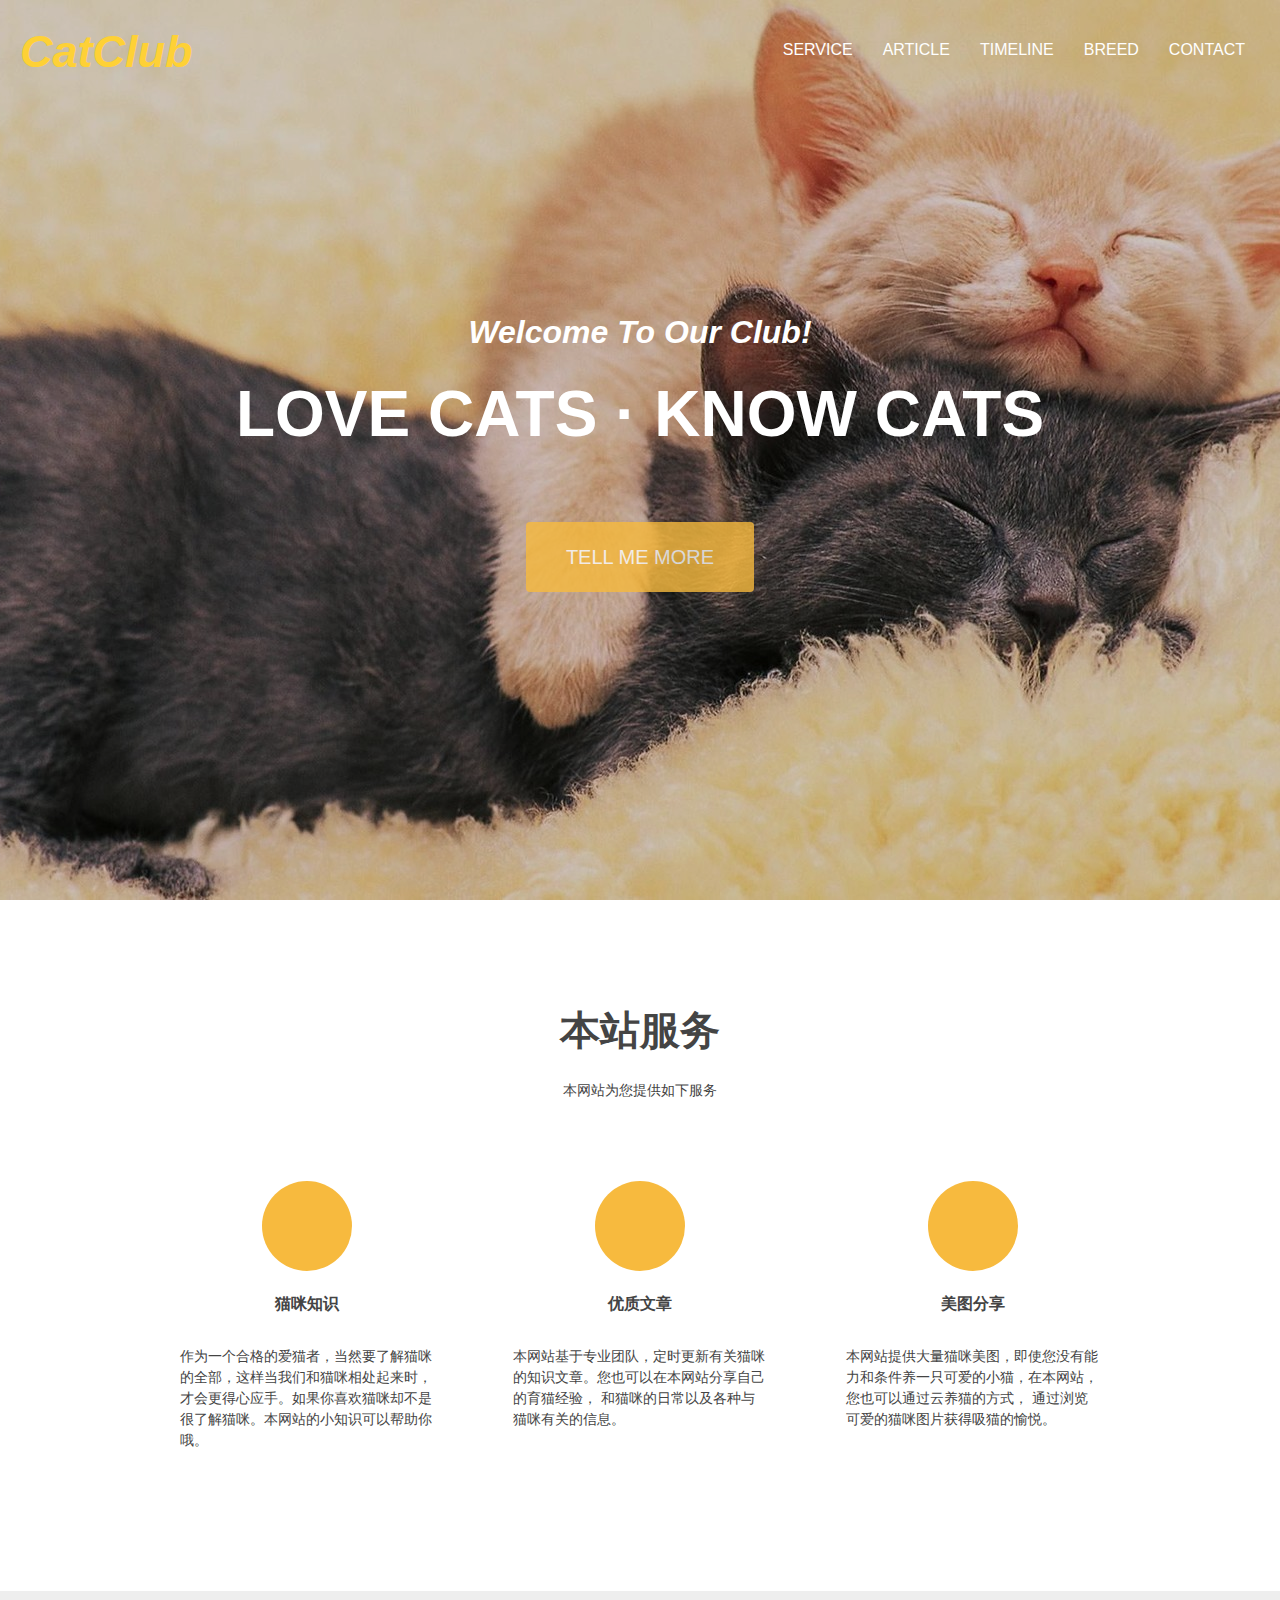
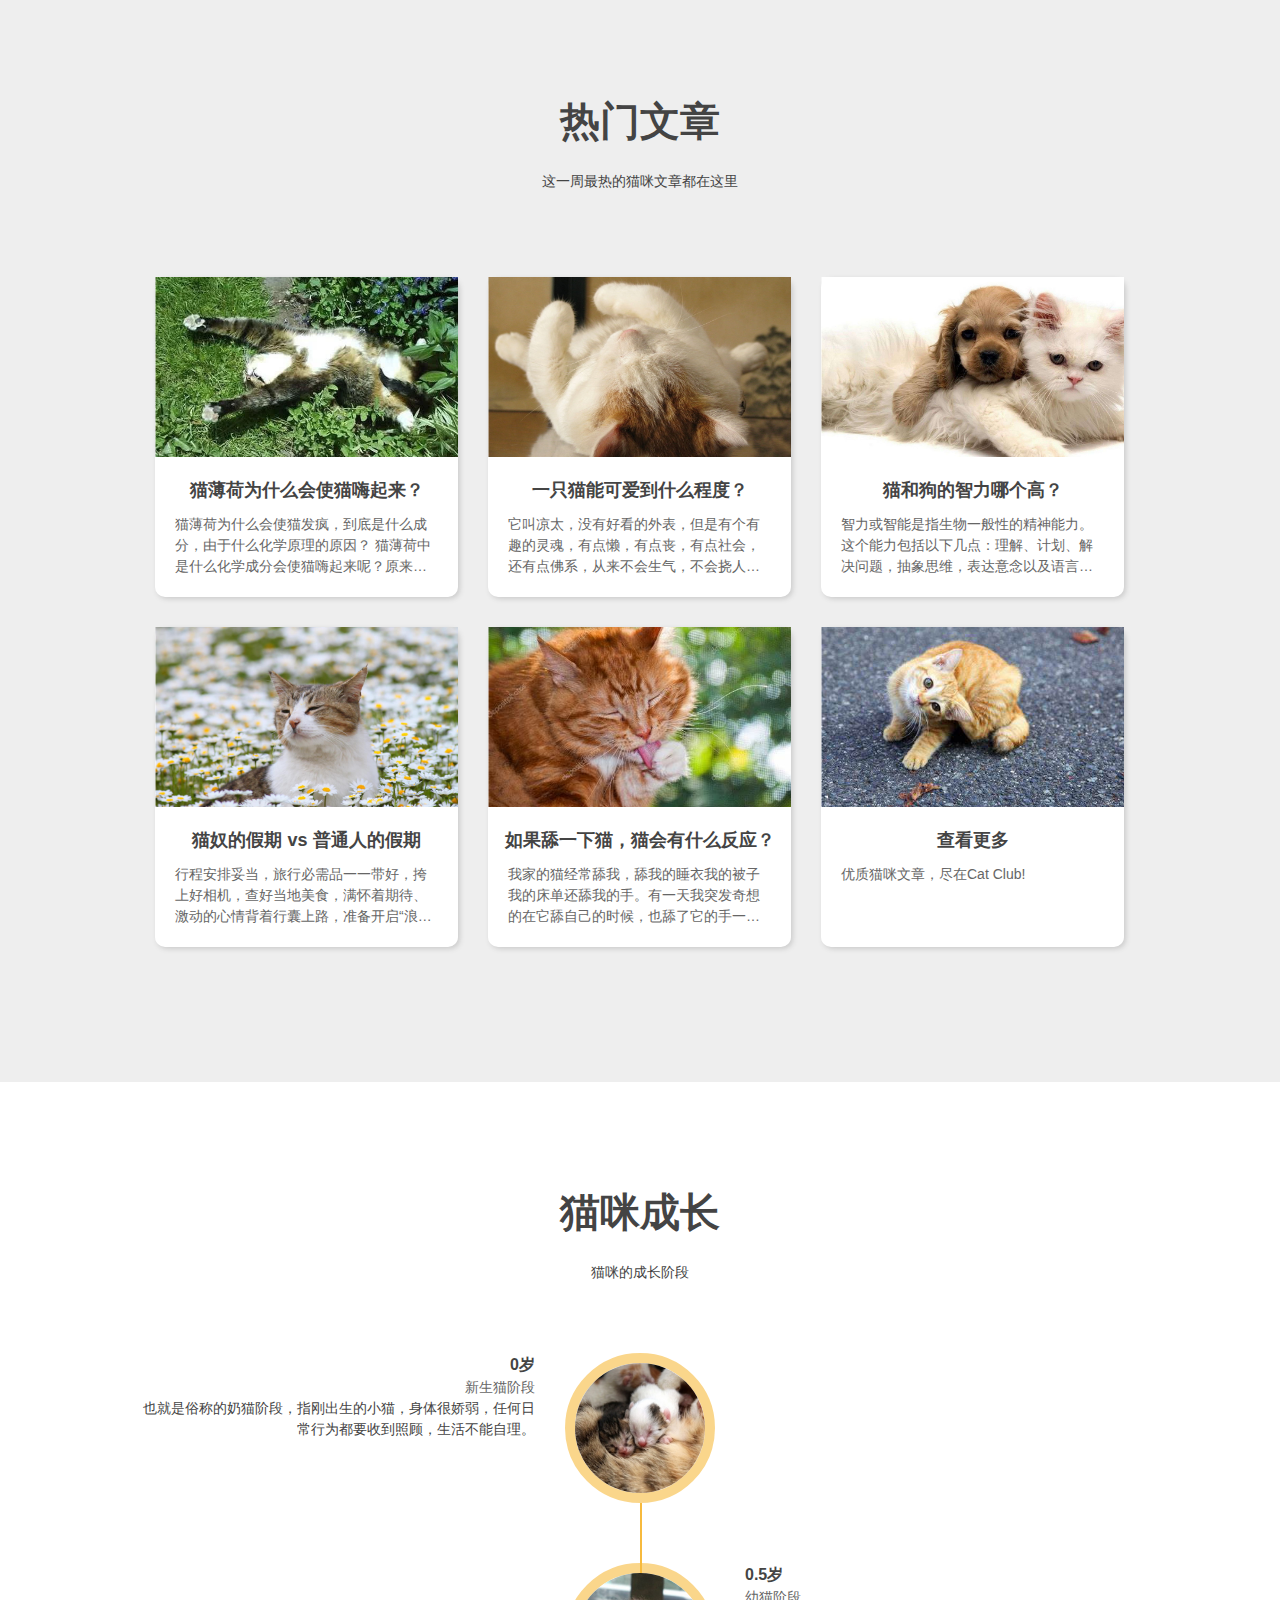
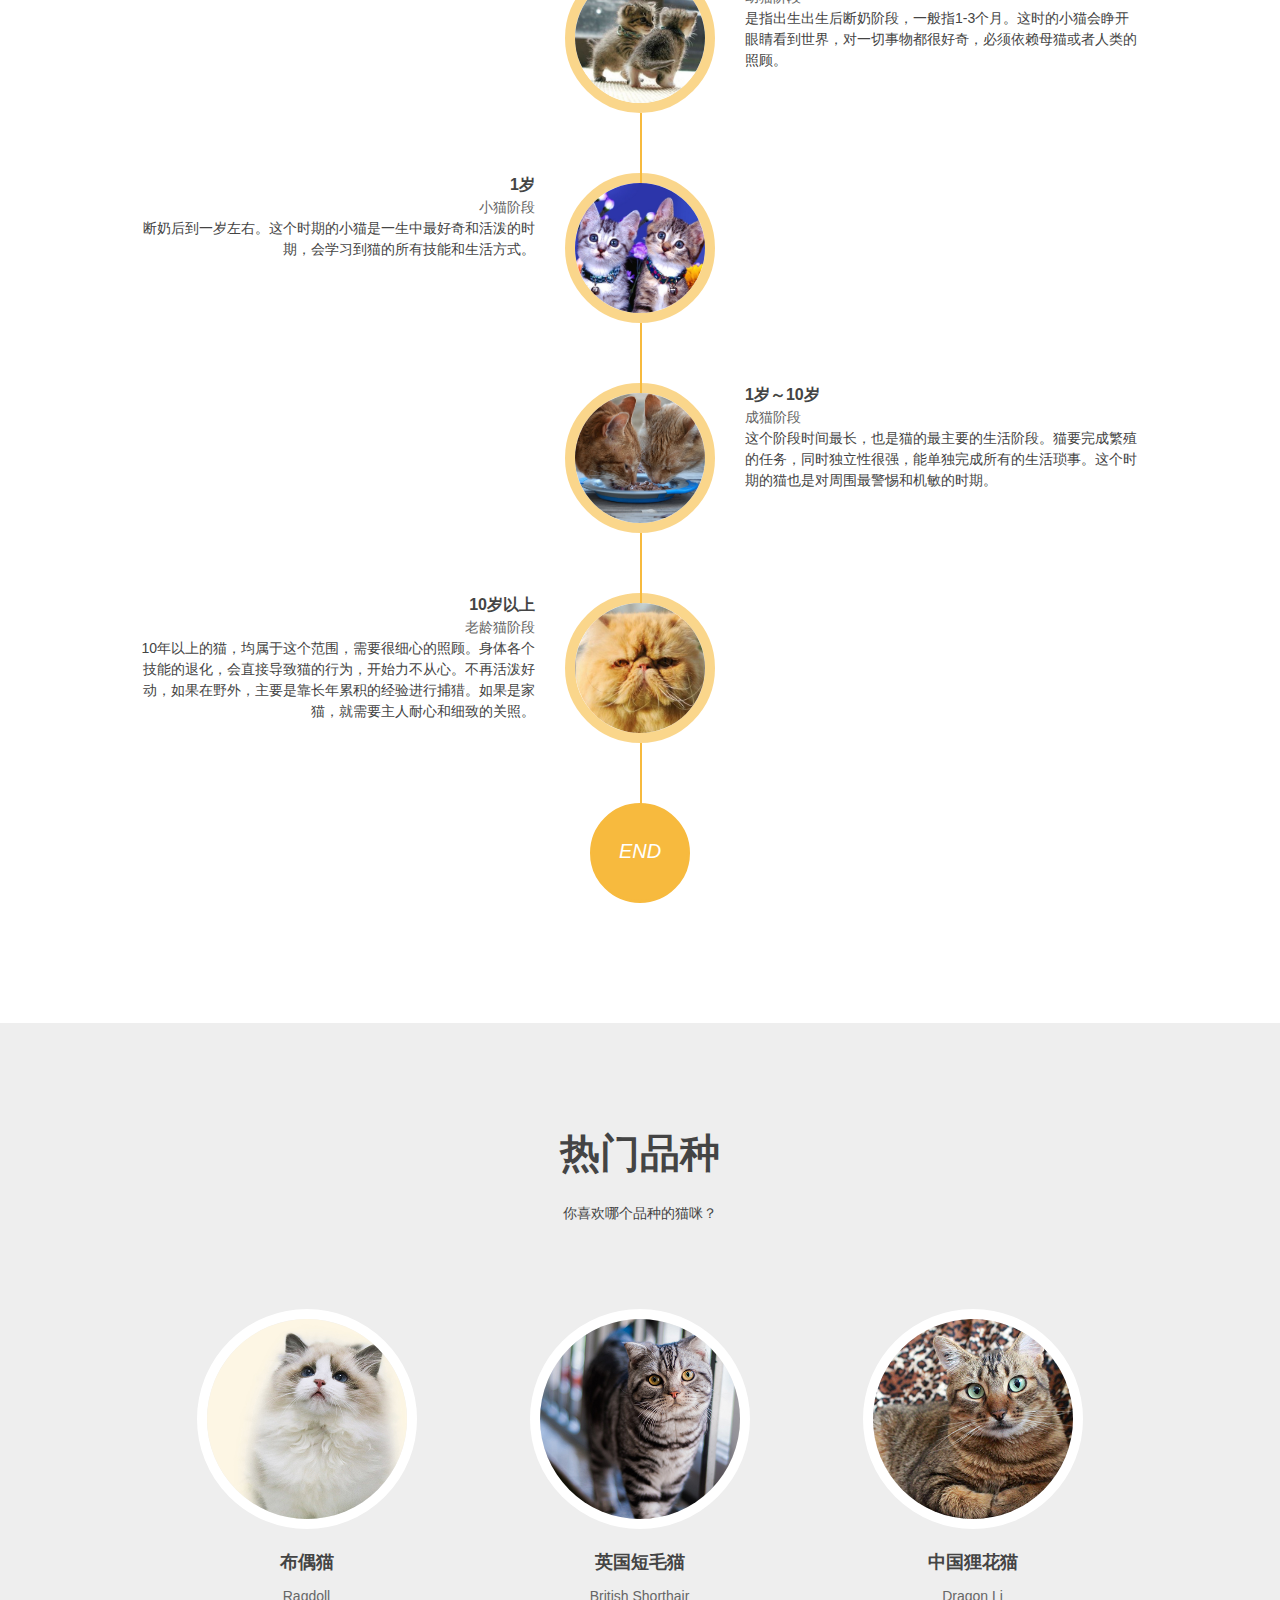
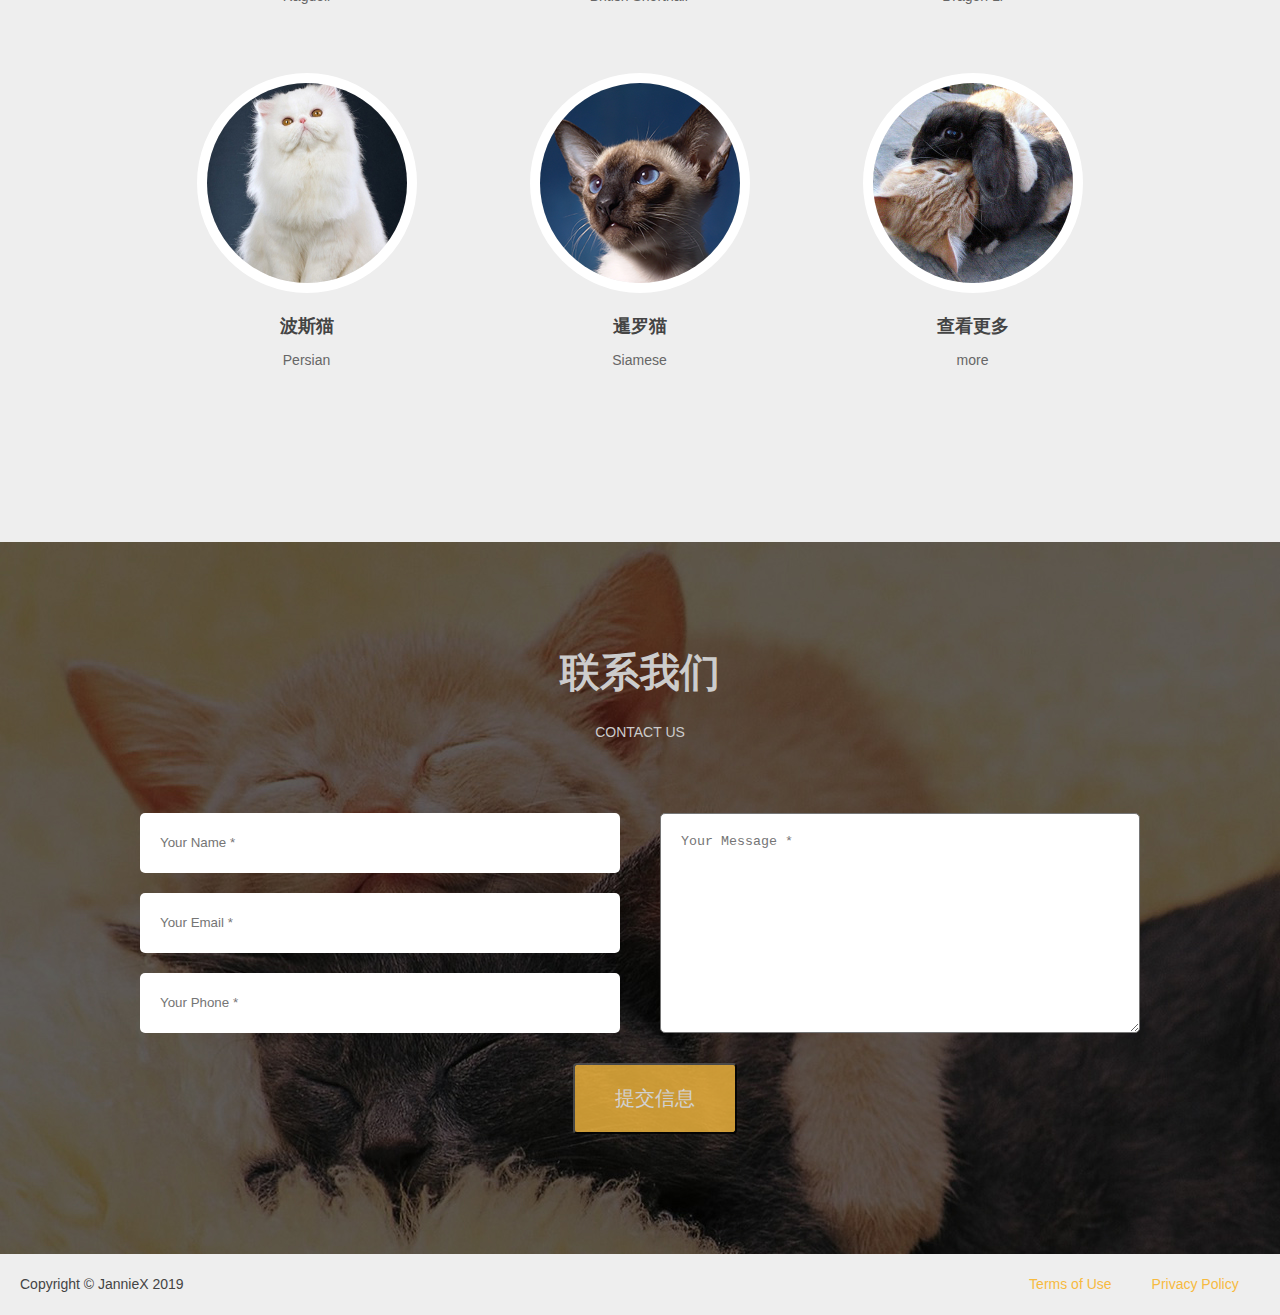
<file: Synthesis/index.html>
<!DOCTYPE html>
<html lang="zh">
<head>
  <meta charset="UTF-8">
  <meta name="viewport" content="width=device-width, initial-scale=1.0">
  <meta http-equiv="X-UA-Compatible" content="ie=edge">
  <title>Cat Club</title>
  <link rel="stylesheet" href="css/common.css">
  <link rel="stylesheet" href="//at.alicdn.com/t/font_1180128_p98jq5oy90r.css">
</head>
<body>
  <header>
    <div class="navbar clearfix">
      <a href="" class="logo iconfont icon-cat">CatClub</a>
      <ul class="nav">
        <li><a href="#service">service</a></li>
        <li><a href="#article">article</a></li>
        <li><a href="#timeline">timeline</a></li>
        <li><a href="#breed">breed</a></li>
        <li><a href="#contact">contact</a></li>
      </ul>
    </div>
    <div class="intro layout">
      <h1>Welcome To Our Club!</h1>
      <h2>love cats · know cats</h2>
      <a href="#service" class="btn">tell me more</a>
    </div>
  </header>
  <main>
    <section id="service">
      <div class="layout">
        <h2>本站服务</h2>
        <p>本网站为您提供如下服务</p>
        <ul class="service-intro clearfix">
          <li>
            <span class="iconfont icon-knowledge"></span>
            <h3>猫咪知识</h3>
            <p>作为一个合格的爱猫者，当然要了解猫咪的全部，这样当我们和猫咪相处起来时，
              才会更得心应手。如果你喜欢猫咪却不是很了解猫咪。本网站的小知识可以帮助你哦。</p>
          </li>
          <li>
            <span class="iconfont icon-article"></span>
            <h3>优质文章</h3>
            <p>本网站基于专业团队，定时更新有关猫咪的知识文章。您也可以在本网站分享自己的育猫经验，
              和猫咪的日常以及各种与猫咪有关的信息。
            </p>
          </li>
          <li>
            <span class="iconfont icon-cat"></span>
            <h3>美图分享</h3>
            <p>本网站提供大量猫咪美图，即使您没有能力和条件养一只可爱的小猫，在本网站，您也可以通过云养猫的方式，
              通过浏览可爱的猫咪图片获得吸猫的愉悦。
            </p>
          </li>
        </ul>
    </div>
    </section>
    <section id="article">
        <div class="layout">
          <h2>热门文章</h2>
          <p>这一周最热的猫咪文章都在这里</p>
          <div class=" list article-list clearfix ">
            <figure>
              <a href="">
                  <img src="imgs/articles/catmint.jpg" alt="">
              </a> 
              <figcaption>猫薄荷为什么会使猫嗨起来？</figcaption>
              <p>猫薄荷为什么会使猫发疯，到底是什么成分，由于什么化学原理的原因？
                猫薄荷中是什么化学成分会使猫嗨起来呢？原来是因为。
              </p>
          </figure>

          <figure>
              <a href="">
                  <img src="imgs/articles/cat-sleep.jpg" alt="">
              </a> 
              <figcaption>一只猫能可爱到什么程度？</figcaption>
              <p>它叫凉太，没有好看的外表，但是有个有趣的灵魂，有点懒，有点丧，有点社会，还有点佛系，从来不会生气，不会挠人咬人，超级粘人，呼之即来挥之即去，怎么撸都不会生气，它自带那种经历了一切看淡一切的佛系感哈哈，恐怕以后我再也遇不见性格这么好的喵了</p>
          </figure>

          <figure>
              <a href="">
                  <img src="imgs/articles/cat-dog.jpg" alt="">
              </a> 
              <figcaption>猫和狗的智力哪个高？</figcaption>
              <p>智力或智能是指生物一般性的精神能力。这个能力包括以下几点：理解、计划、解决问题，抽象思维，表达意念以及语言和学习的能力。</p>
          </figure>

          <figure>
              <a href="">
                  <img src="imgs/articles/vacation.jpg" alt="">
              </a> 
              <figcaption>猫奴的假期 vs 普通人的假期</figcaption>
              <p>行程安排妥当，旅行必需品一一带好，挎上好相机，查好当地美食，满怀着期待、激动的心情背着行囊上路，准备开启“浪到飞起”模式！</p>
          </figure>
          <figure>
              <a href="">
                  <img src="imgs/articles/lip.jpeg" alt="">
              </a> 
              <figcaption>如果舔一下猫，猫会有什么反应？</figcaption>
              <p> 我家的猫经常舔我，舔我的睡衣我的被子我的床单还舔我的手。有一天我突发奇想的在它舔自己的时候，也舔了它的手一下，它却呆呆的看着我，为什么？</p>
          </figure>
          <figure>
              <a href="">
                  <img src="imgs/articles/more.jpeg" alt="">
              </a> 
              <figcaption>查看更多</figcaption>
              <p>优质猫咪文章，尽在Cat Club!</p>
          </figure>
              
        
            
        </ul>
      </div>
    </section>
    <section id="timeline">
        <div class="layout">
        <h2>猫咪成长</h2>
          <p>猫咪的成长阶段</p>
          <ul class="timeline">
            <li>
              <img src="imgs/timeline/newborn.jpg" alt="">
              <dl>
                <dt>0岁</dt>
                <dd>新生猫阶段</dd>
                <dd>也就是俗称的奶猫阶段，指刚出生的小猫，身体很娇弱，任何日常行为都要收到照顾，生活不能自理。</dd>
              </dl>
            </li>
            <li>
                <img src="imgs/timeline/kitten.jpg" alt="">
                <dl>
                  <dt>0.5岁</dt>
                  <dd>幼猫阶段</dd>
                  <dd>是指出生出生后断奶阶段，一般指1-3个月。这时的小猫会睁开眼睛看到世界，对一切事物都很好奇，必须依赖母猫或者人类的照顾。</dd>
                </dl>
            </li>
            <li>
                <img src="imgs/timeline/little-cat.jpg" alt="">
                <dl>
                  <dt>1岁</dt>
                  <dd>小猫阶段</dd>
                  <dd>断奶后到一岁左右。这个时期的小猫是一生中最好奇和活泼的时期，会学习到猫的所有技能和生活方式。</dd>
                </dl>
            </li>
            <li>
                <img src="imgs/timeline/mature-cat.jpeg" alt="">
                <dl>
                  <dt>1岁～10岁</dt>
                  <dd>成猫阶段</dd>
                  <dd>这个阶段时间最长，也是猫的最主要的生活阶段。猫要完成繁殖的任务，同时独立性很强，能单独完成所有的生活琐事。这个时期的猫也是对周围最警惕和机敏的时期。</dd>
                </dl>
            </li>
            <li>
                <img src="imgs/timeline/old-cat.jpg" alt="">
                <dl>
                  <dt>10岁以上</dt>
                  <dd>老龄猫阶段</dd>
                  <dd>10年以上的猫，均属于这个范围，需要很细心的照顾。身体各个技能的退化，会直接导致猫的行为，开始力不从心。不再活泼好动，如果在野外，主要是靠长年累积的经验进行捕猎。如果是家猫，就需要主人耐心和细致的关照。</dd>
                </dl>
            </li>
            <span class="end">END</span>
      </section>
      <section id="breed">
        <div class="layout">
        <h2>热门品种</h2>
        <p>你喜欢哪个品种的猫咪？</p>
        <div class="list breed-list clearfix">
        <figure>
            <a href=""><img src="imgs/r.jpg" alt=""></a>
            <figcaption>布偶猫</figcaption>
            <p>Ragdoll</p>
            <ul class="iconfont icon-share">
              <a href="#breed"> <li class="icon-facebook"></li></a>
              <a href="#breed"><li class="icon-instegrame"></li>
              <a href="#breed"><li class="icon-twiter"></li></a>
            </ul>
        </figure>
        <figure>
            <a href=""><img src="imgs/bs.jpg" alt=""></a>
            <figcaption>英国短毛猫</figcaption>
            <p>British Shorthair</p>
            <ul class="iconfont icon-share">
              <a href="#breed"> <li class="icon-facebook"></li></a>
              <a href="#breed"><li class="icon-instegrame"></li>
              <a href="#breed"><li class="icon-twiter"></li></a>
            </ul>
        </figure>
        <figure>
            <a href=""><img src="imgs/dl.jpg" alt=""></a>
            <figcaption>中国狸花猫</figcaption>
            <p>Dragon Li</p>
            <ul class="iconfont icon-share">
              <a href="#breed"> <li class="icon-facebook"></li></a>
              <a href="#breed"><li class="icon-instegrame"></li>
              <a href="#breed"><li class="icon-twiter"></li></a>
            </ul>
        </figure>
        <figure>
            <a href=""><img src="imgs/p.jpg" alt=""></a>
            <figcaption>波斯猫</figcaption>
            <p>Persian</p>
            <ul class="iconfont icon-share">
              <a href="#breed"> <li class="icon-facebook"></li></a>
              <a href="#breed"><li class="icon-instegrame"></li>
              <a href="#breed"><li class="icon-twiter"></li></a>
            </ul>
        </figure>
        <figure>
            <a href=""><img src="imgs/s.jpg" alt=""></a>
            <figcaption>暹罗猫</figcaption>
            <p>Siamese</p>
            <ul class="iconfont icon-share">
              <a href="#breed"> <li class="icon-facebook"></li></a>
              <a href="#breed"><li class="icon-instegrame"></li>
              <a href="#breed"><li class="icon-twiter"></li></a>
            </ul>
          </figure>
        <figure>
            <a href=""><img src="imgs/more.jpg" alt=""></a>
            <figcaption>查看更多</figcaption>

            <p>more</p>
            <ul class="iconfont icon-share">
              <a href="#breed"> <li class="icon-facebook"></li></a>
              <a href="#breed"><li class="icon-instegrame"></li>
              <a href="#breed"><li class="icon-twiter"></li></a>
            </ul>
        </figure>
      </div>
    </div>
    </section>
    <section id="contact">
      <div class="layout">
      <h2>联系我们</h2>
      <p>CONTACT US</p>
      <form action="">
        <div class="info clearfix">
            <input type="text" name="name" id="name" placeholder="Your Name *">
            <input type="email" name="email" id="email" placeholder="Your Email *">
            <input type="tel" name="phone" id="phone" placeholder="Your Phone *">
        </div>
        <div class="info2 clearfix">
          <textarea name="message" id="message" placeholder="Your Message *" cols="30" rows="10"></textarea>
        </div>
        <button class="btn" type="submit">提交信息</button> 
      </form>
      </div>
    </section>
  </main>
  <footer>
    <div class="foot copyright">Copyright © JannieX 2019</div>
    <div class="foot share">
    <ul class="iconfont icon-share ">
        <a href="#breed"> <li class="icon-facebook"></li></a>
        <a href="#breed"><li class="icon-instegrame"></li>
        <a href="#breed"><li class="icon-twiter"></li></a>
    </ul>
  </div>
    <ul class="foot warning">
      <a href="#">
        <li>Privacy Policy</li>
      </a>
      <a href="#">
        <li>Terms of Use</li>
      </a>
    </ul>
  </footer>
</body>
</html>
</file>
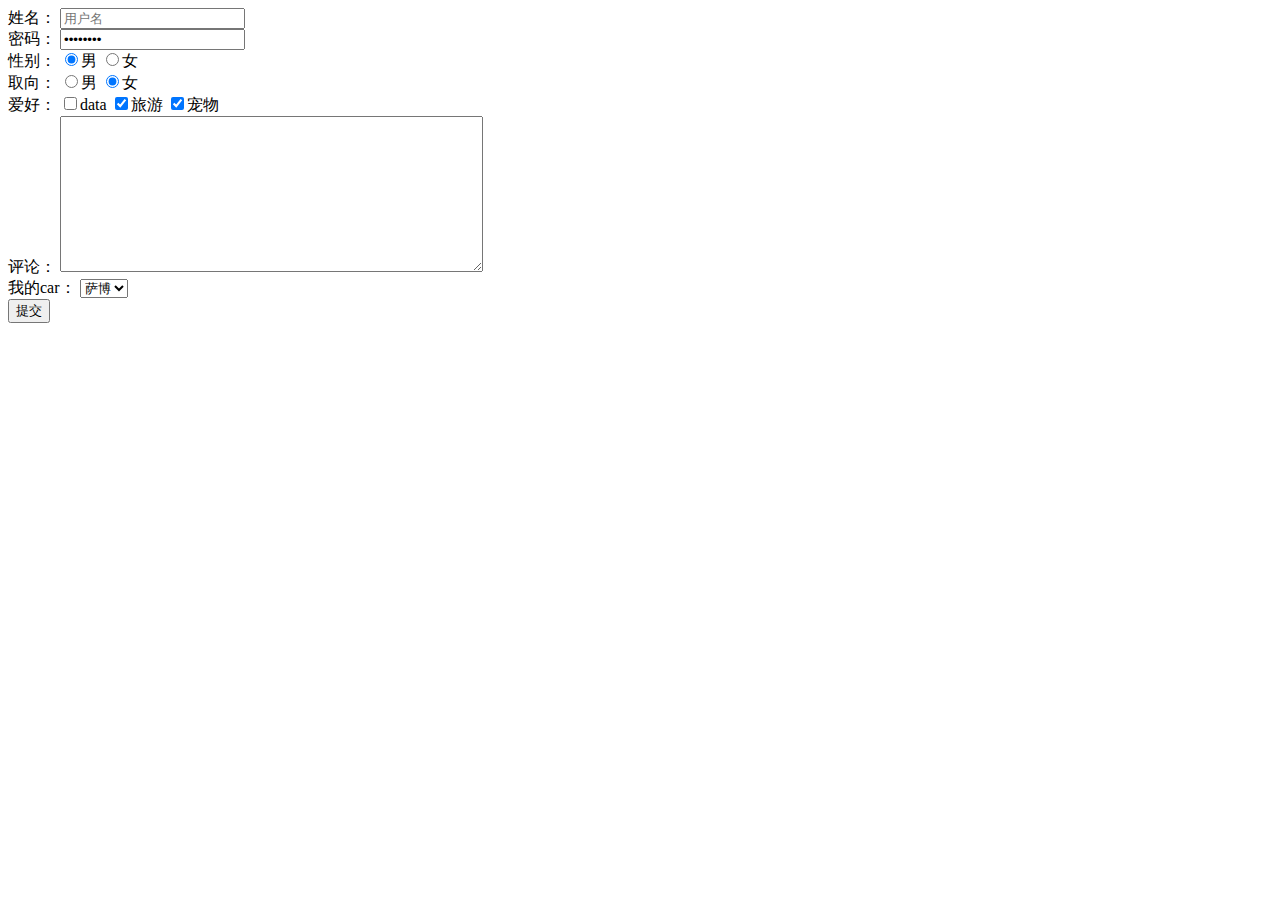
<file: form.html>
<!DOCTYPE html>
<html lang="en">
<head>
    <meta charset="UTF-8">
    <meta name="viewport" content="width=device-width, initial-scale=1.0">
    <meta http-equiv="X-UA-Compatible" content="ie=edge">
    <title>form</title>
</head>
<body>
    <div class="login">
        <form action="" method="POST">
            <div class="username">
                <label for="username">姓名：</label>
                <input id="username" type="text"  name="username" placeholder="用户名">
            </div>
            <div class="password">
                <label for="password">密码：</label>
                <input id="password" type="password"  name="password" value="12345678">
            </div>
            <div class="sex">
                <label for="" >性别：</label>
                <input type="radio" name="sex" value="男" checked >男
                <input type="radio" name="sex" value="女">女
            </div>
            <div class="perference">
                <label for="" >取向：</label>
                <input type="radio" name="perference" value="男">男
                <input type="radio" name="perference" value="女" checked>女
            </div>
            <div class="hobby">
                <label for="">爱好：</label>
                <input type="checkbox" name="hobby" value="data">data
                <input type="checkbox" name="hobby" value="travel"checked>旅游
                <input type="checkbox" name="hobby" value="pets" checked>宠物
            </div>
            <div class="comment">
                <label for="">评论：</label>
                <textarea placeholder="ddd" name="comment" cols="50" rows="10" >
                </textarea>
            </div>
            <div class="car">
                <label for="">我的car：</label>
                <select name="mycar" id="">
                        <option value="SAAB">萨博</option>
                        <option value="BMW" >宝马</option>
                        <option value="CRV">本田</option>
                        <option value="Audi">奥迪</option>
                    </select>   
            </div>
            <div class="submit">
                <input type="submit" value="提交">
            </div>

        </form> 
    </div>
</body>
</html>
</file>
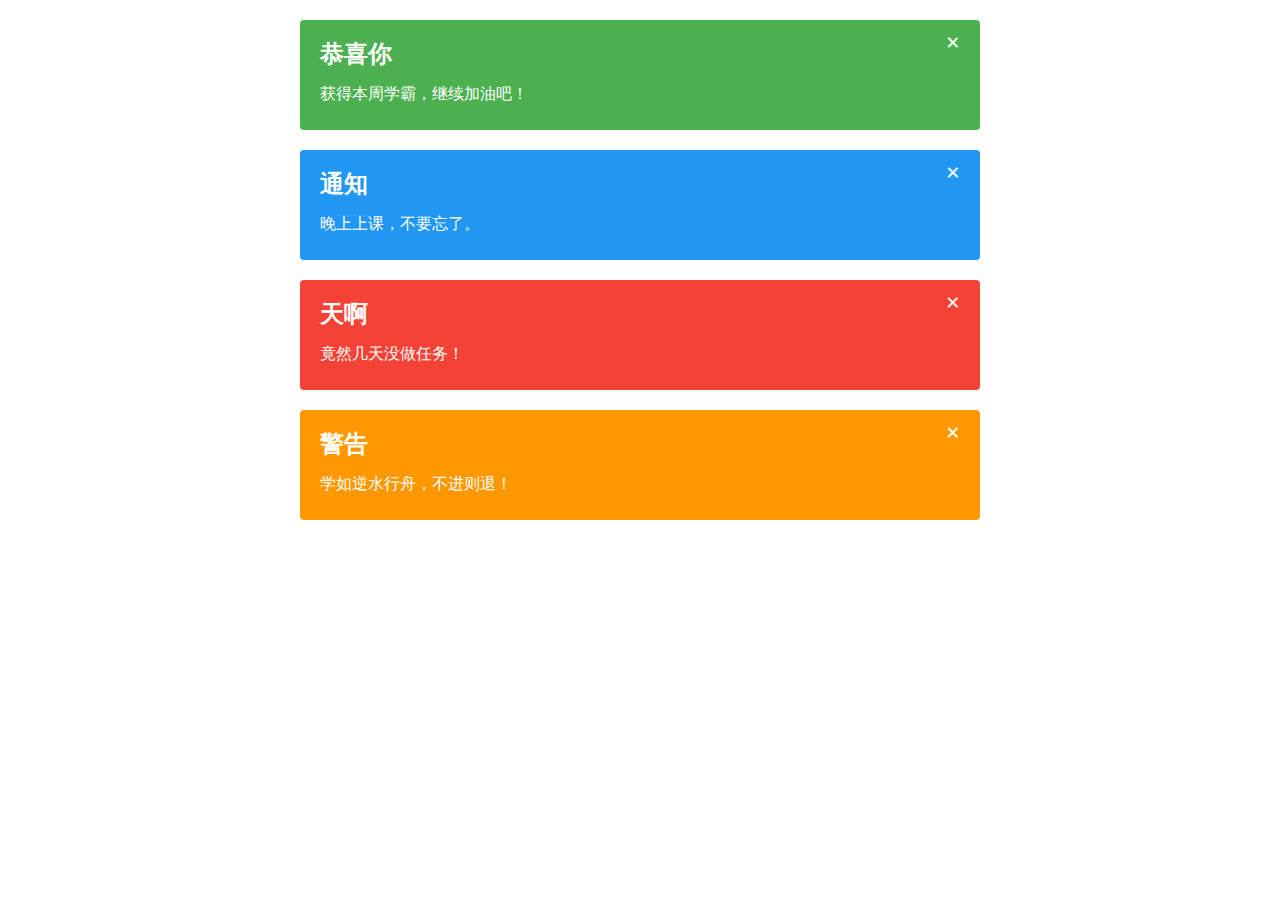
<file: cssBasics/alert.html>
<!DOCTYPE html>
<html lang="en">
<head>
    <meta charset="UTF-8">
    <meta name="viewport" content="width=device-width, initial-scale=1.0">
    <meta http-equiv="X-UA-Compatible" content="ie=edge">
    <title>alert</title>
    <style>
        *{
            margin: 0;
            padding:0;
        }
        a{
            font-weight:bold;
            text-decoration: none;
            color: white;
        }
       
        .alert{
            margin: 20px auto;
            width: 50%;
            padding: 10px 20px 20px;
            background-color: antiquewhite;
            border-radius:4px; 
            color:white;
            line-height :2;
        }
        .close{
            color: white;
            font-size: 25px;
            float:right;
            line-height: 1;
        }
        .cong{
            background-color:#4caf50;
        }
        .nt{
            background-color:#2196f3;
        }
        .danger{
            background-color:#f44336;
        }
        .warning{
            background-color:#ff9800;
        }
    </style>
</head>
<body>
    <div class="layout">
        <div class="alert cong">
            <span class="close"><a href="#">×</a></span>
            <h2>恭喜你</h2>
            <p>获得本周学霸，继续加油吧！</p>
        </div>
        <div class="alert nt">
             <span class="close"><a href="#">×</a></span>
            <h2>通知</h2>
            <p>晚上上课，不要忘了。</p>
        </div>
        <div class="alert danger">
            <span class="close"><a href="#">×</a></span>
            <h2>天啊</h2>
            <p>竟然几天没做任务！</p>
        </div>
        <div class="alert warning">
            <span class="close"><a href="#">×</a></span>
            <h2>警告</h2>
            <p>学如逆水行舟，不进则退！</p>
        </div>
    </div>
</body>
</html>
</file>
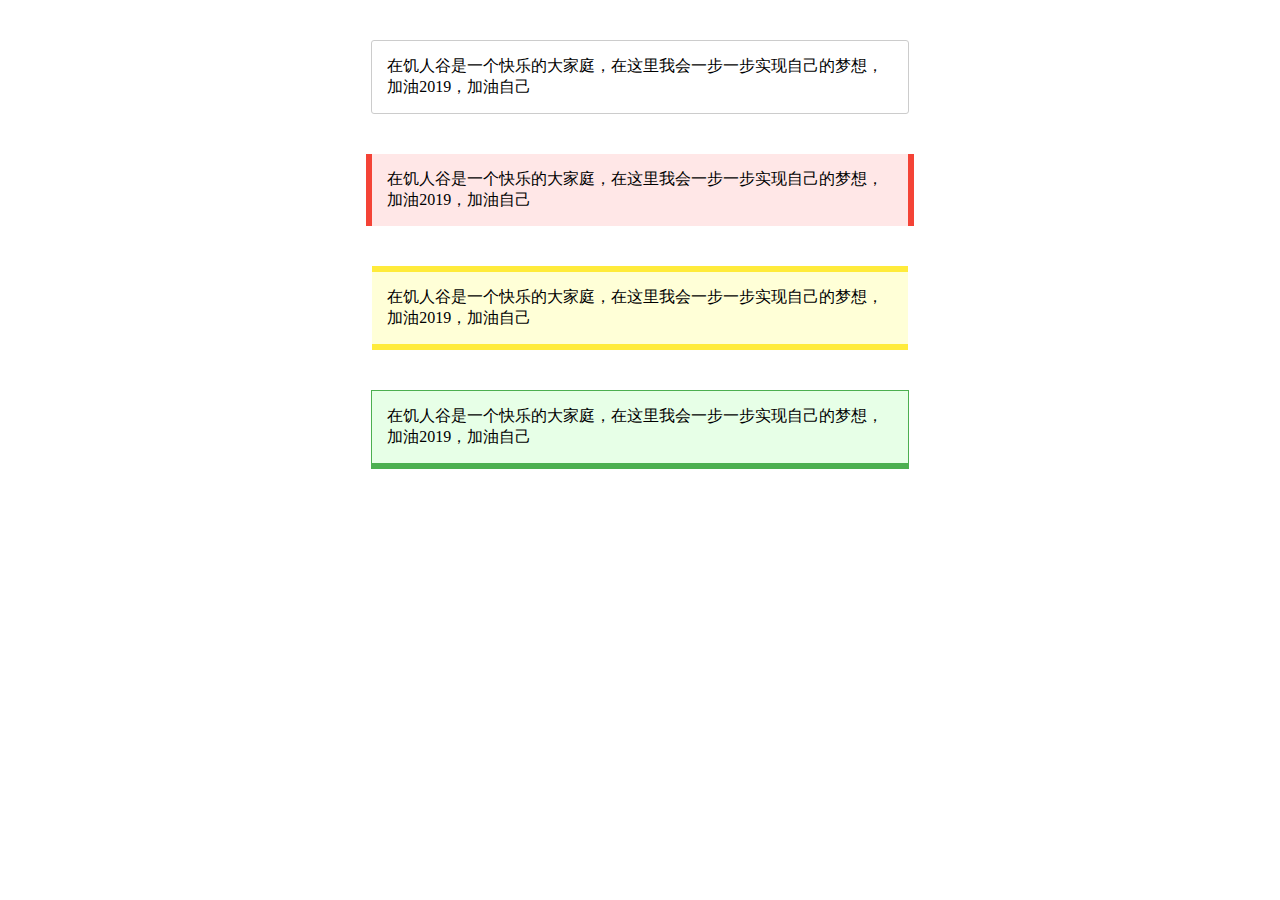
<file: cssBasics/border.html>
<!DOCTYPE html>
<html lang="en">
<head>
    <meta charset="UTF-8">
    <meta name="viewport" content="width=device-width, initial-scale=1.0">
    <meta http-equiv="X-UA-Compatible" content="ie=edge">
    <title>border</title>
    <style>
        .container{
            margin:40px auto;
            padding:15px;
            width:40%;
        }
        .style-white{
            border: 1px solid #ccc;
            border-radius: 3px;
        }
        .style-red{
            background-color:#ffe7e7;
            border-left: 6px solid  #f44336;
            border-right: 6px solid  #f44336;
        }
        .style-yellow{
            background-color:#ffffd7;
            border-top: 6px solid #ffeb3b;
            border-bottom: 6px solid #ffeb3b;
        }
        .style-green{
            background-color:#e7ffe7;
            border:1px solid #4CAF50;
            border-bottom: 6px solid  #4CAF50;
        }

    </style>
</head>
<body>
    <div class="container style-white">在饥人谷是一个快乐的大家庭，在这里我会一步一步实现自己的梦想，加油2019，加油自己</div>
    <div class="container style-red">在饥人谷是一个快乐的大家庭，在这里我会一步一步实现自己的梦想，加油2019，加油自己</div>
    <div class="container style-yellow">在饥人谷是一个快乐的大家庭，在这里我会一步一步实现自己的梦想，加油2019，加油自己</div>
    <div class="container style-green">在饥人谷是一个快乐的大家庭，在这里我会一步一步实现自己的梦想，加油2019，加油自己</div>
</body>
</html>
</file>
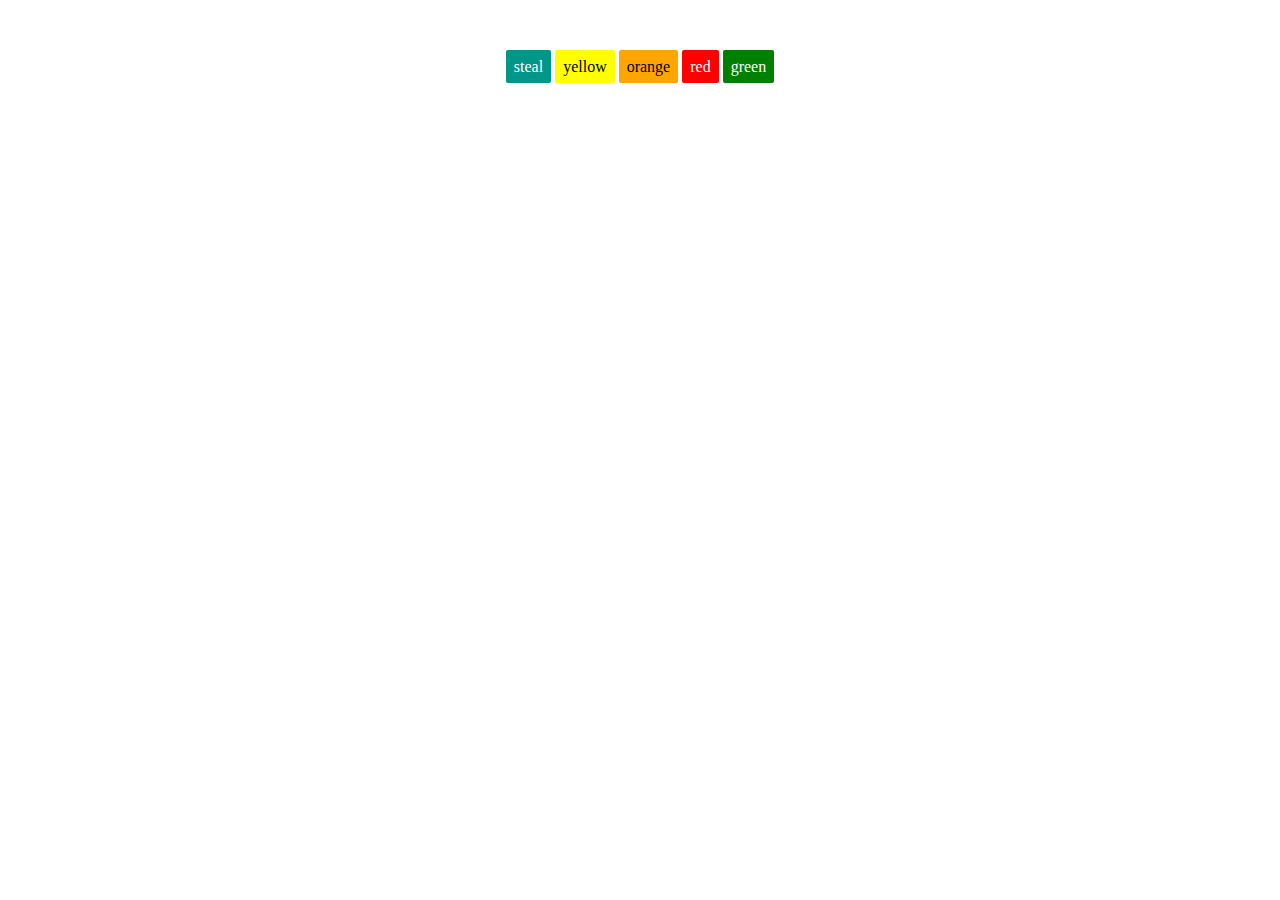
<file: cssBasics/button.html>
<!DOCTYPE html>
<html lang="en">
<head>
    <meta charset="UTF-8">
    <meta name="viewport" content="width=device-width, initial-scale=1.0">
    <meta http-equiv="X-UA-Compatible" content="ie=edge">
    <title>button</title>
    <style>
        .container{
            text-align: center;
            
        }
        .btn{
            display:inline-block;
            color: black;
            margin:50px 0;
        }

        a{
            text-decoration:none;
            color: white;
            padding:8px;
        }
        a:hover{
            position: relative;
                -webkit-box-shadow: 0 5px 5px rgba(0,0,0,0.3),0 0 40px rgba(0,0,0,0.1) inset;
                -moz-box-shadow: 0 5px 5px rgba(0,0,0,0.3),0 0 40px rgba(0,0,0,0.1) inset;
                box-shadow: 0 5px 5px rgba(0,0,0,0.3),0 0 40px rgba(0,0,0,0.1) inset;
                -o-box-shadow:0 5px 5px rgba(0,0,0,0.3),0 0 40px rgba(0,0,0,0.1) inset;
        }
      
        .steal{
            background-color: #009688;
            border-radius: 2px;
        }
        .yellow{
            background-color: yellow;
            border-radius: 2px;
            color: black;
        }
        .orange{
            background-color: orange;
            border-radius: 2px;
            color: black;
        }
        .red{
            background-color: red;
            border-radius: 2px;
        }
        .green{
            background-color: green;
            border-radius: 2px;
        }
    </style>
</head>
<body>
    <div class="container">
        </a>
        <div class="btn"><a class="steal"href="http://">steal</a></div>
        <div class="btn"><a class="yellow" href="http://">yellow</a></div>
        <div class="btn"><a class="orange" href="http://">orange</a></div>
        <div class="btn"><a class="red" href="http://">red</a></div>
        <div class="btn"><a class="green" href="http://">green</a></div>
    </div>
</body>
</html>
</file>
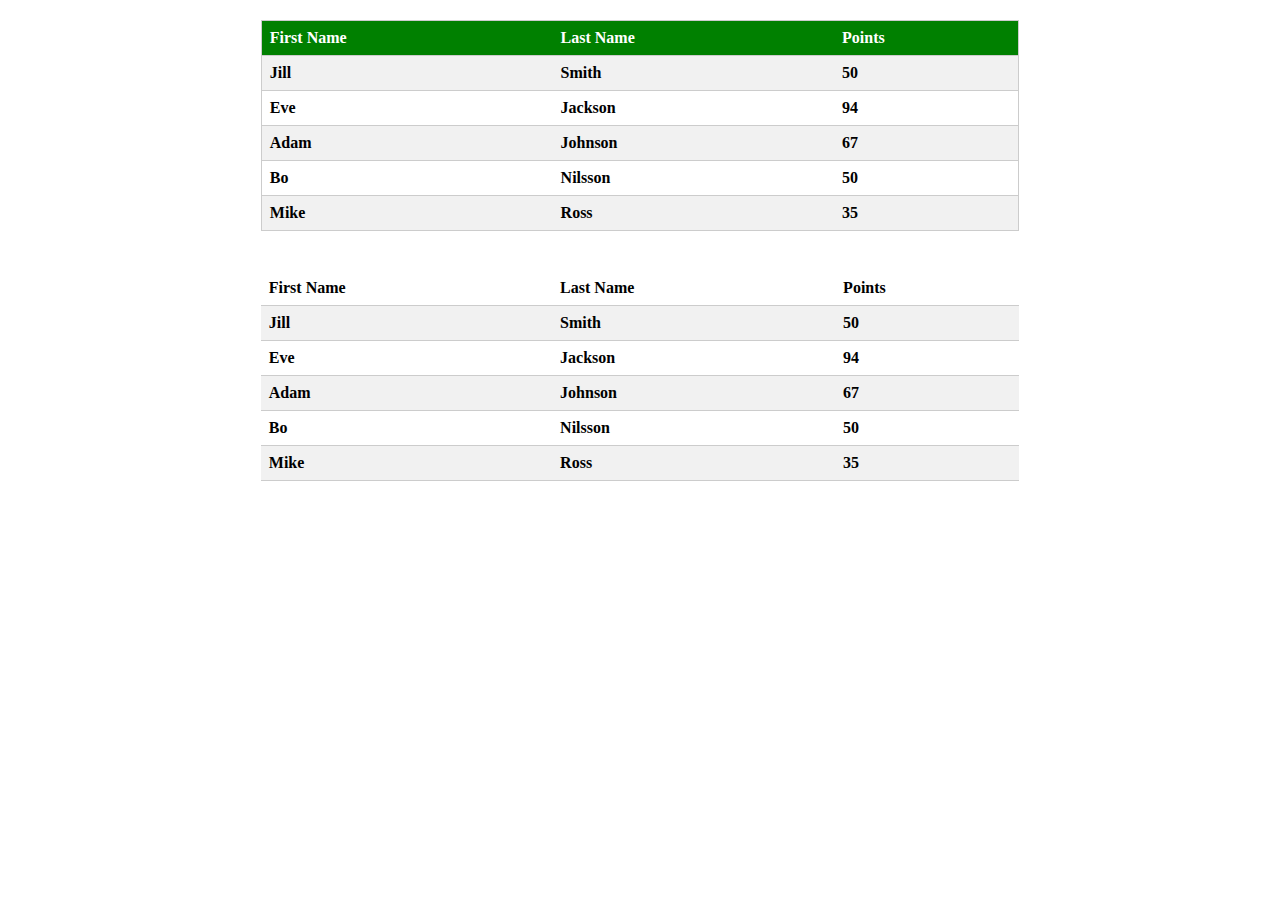
<file: cssBasics/table.html>
<!DOCTYPE html>
<html lang="en">
<head>
    <meta charset="UTF-8">
    <meta name="viewport" content="width=device-width, initial-scale=1.0">
    <meta http-equiv="X-UA-Compatible" content="ie=edge">
    <title>table</title>
    <style>
    .container{
        text-transform:capitalize;
    }
    .info{
        width: 60%;
        margin:20px auto 40px;
        border-collapse: collapse;
        border-spacing: 0;
        
        
    }
    .info tr{
        border-bottom:1px solid #ccc;
        text-align: left;
    }
    .info tr:nth-child(even){
        background-color: #f1f1f1;
    }
    .info th{
        padding:8px;
    }

    .style-1{
        border: 1px solid #ccc;
    }
    .style-1 tr:nth-child(1){
        background-color: green;
        color: white;
        font-weight: bold;
    }
    </style>
</head>
<body>
  <div class="container">
      <table class="info style-1">
        <tbody>
            <tr>
                <th>first name</th>
                <th>last name</th>
                <th>points</th>
            </tr>
            <tr>
                <th>jill</th>
                <th>smith</th>
                <th>50</th>
            </tr>
            <tr>
                <th>eve</th>
                <th>jackson</th>
                <th>94</th>
            </tr>
            <tr>
                <th>adam</th>
                <th>johnson</th>
                <th>67</th>
            </tr>
            <tr>
                <th>bo</th>
                <th>nilsson</th>
                <th>50</th>
            </tr>
            <tr>
                <th>mike</th>
                <th>ross</th>
                <th>35</th>
            </tr>
        </tbody> 
      </table>
      <table class="info style-2">
        <tbody>
            <tr>
                <th>first name</th>
                <th>last name</th>
                <th>points</th>
            </tr>
            <tr>
                <th>jill</th>
                <th>smith</th>
                <th>50</th>
            </tr>
            <tr>
                <th>eve</th>
                <th>jackson</th>
                <th>94</th>
            </tr>
            <tr>
                <th>adam</th>
                <th>johnson</th>
                <th>67</th>
            </tr>
            <tr>
                <th>bo</th>
                <th>nilsson</th>
                <th>50</th>
            </tr>
            <tr>
                <th>mike</th>
                <th>ross</th>
                <th>35</th>
            </tr>
        </tbody> 
        </table>
  </div> 
</body>
</html>
</file>
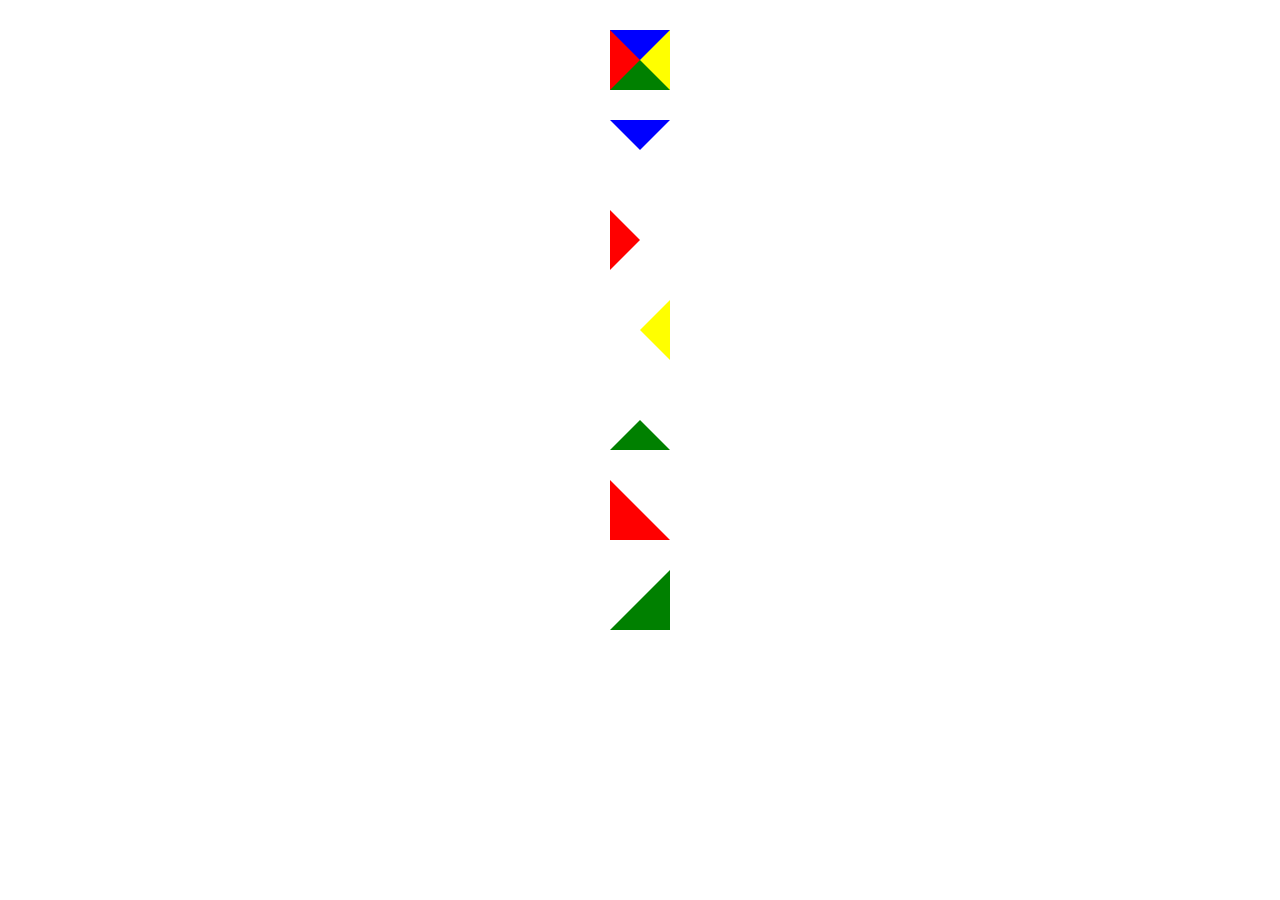
<file: cssBasics/tri.html>
<!DOCTYPE html>
<html lang="en">
<head>
    <meta charset="UTF-8">
    <meta name="viewport" content="width=device-width, initial-scale=1.0">
    <meta http-equiv="X-UA-Compatible" content="ie=edge">
    <title>triangle</title>
    <style>
        .box{
            margin: 30px auto;
            width:0px;
            height:0px;
        }
        .style-1{
            border-top:30px solid blue;
            border-bottom:30px solid green;
            border-left:30px solid red;
            border-right:30px solid yellow;
        }
        .style-2{
            border-top:30px solid blue;
            border-bottom:30px solid transparent;
            border-left:30px solid transparent;
            border-right:30px solid transparent;
        }
        .style-3{
            border-top:30px solid transparent;
            border-bottom:30px solid transparent;
            border-left:30px solid red;
            border-right:30px solid transparent;
        }
        .style-4{
            border-top:30px solid transparent;
            border-bottom:30px solid transparent;
            border-left:30px solid transparent;
            border-right:30px solid yellow;
        }
        .style-5{
            border-top:30px solid transparent;
            border-bottom:30px solid green;
            border-left:30px solid transparent;
            border-right:30px solid transparent;
        }
        .style-6{
            border-top:30px solid transparent;
            border-bottom:30px solid red;
            border-left:30px solid red;
            border-right:30px solid transparent;
        }
        .style-7{
            border-top:30px solid transparent;
            border-bottom:30px solid green;
            border-left:30px solid transparent;
            border-right:30px solid green;
        }
    </style>
</head>
<body>
    <div class="box style-1"></div>
    <div class="box style-2"></div>
    <div class="box style-3"></div>
    <div class="box style-4"></div>
    <div class="box style-5"></div>
    <div class="box style-6"></div>
    <div class="box style-7"></div>
</body>
</html>
</file>
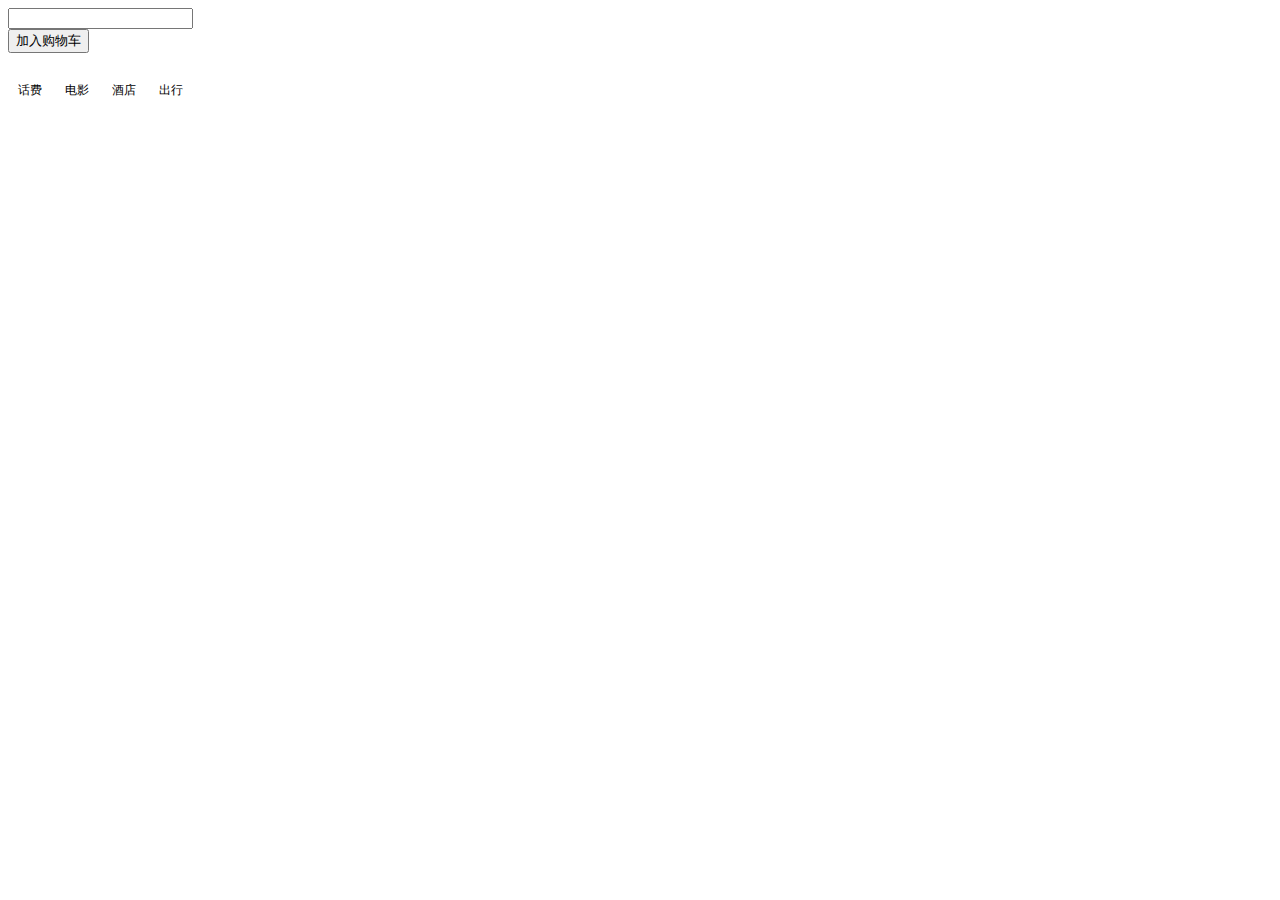
<file: cssBasics/icon/iconfont-css.html>
<!DOCTYPE html>
<html lang="en">
<head>
    <meta charset="UTF-8">
    <meta name="viewport" content="width=device-width, initial-scale=1.0">
    <meta http-equiv="X-UA-Compatible" content="ie=edge">
    <link rel="stylesheet" href="https://at.alicdn.com/t/font_1171871_7ce4k8n4yx.css">
    <title>spirites</title>
    <style>
        .bug{
            padding: 8px 0;
        }
        .list{
            padding-inline-start: 0px;
            font-size: 12px;
        }
       .item{
           display: inline-block;
           padding:5px 10px;
       }
       .list a{
           color: black;
           text-decoration:none;

       }
    </style>
</head>
<body>
    <div class="search">
        <label for="search" class="iconfont icon-search "></label>
        <input type="text" name="search" id="search">
       
    </div>
    <div class="buy">
        <label for="" class="iconfont icon-cart"></label>
        <button>加入购物车</button>
    </div>
    <div class="server">
        <ul class="list">
            <li class="item i-1">
                <a href="">
                    <span class="iconfont icon-charge"></span>
                    <p>话费</p>
                </a>
            </li>
            <li class="item i-2">
                <a href="">
                    <span class="iconfont icon-movie"></span>
                    <p>电影</p>
                </a>
            </li>
            <li class="item i-3">
                <a href="">
                    <span class="iconfont icon-hotel"></span>
                    <p>酒店</p>
                </a>
            </li>
            <li class="item i-4">
                <a href="">
                    <span class="iconfont icon-transport "></span>
                    <p>出行</p>
                </a>
            </li> 
        </ul>
    </div>
</body>
</html>
</file>
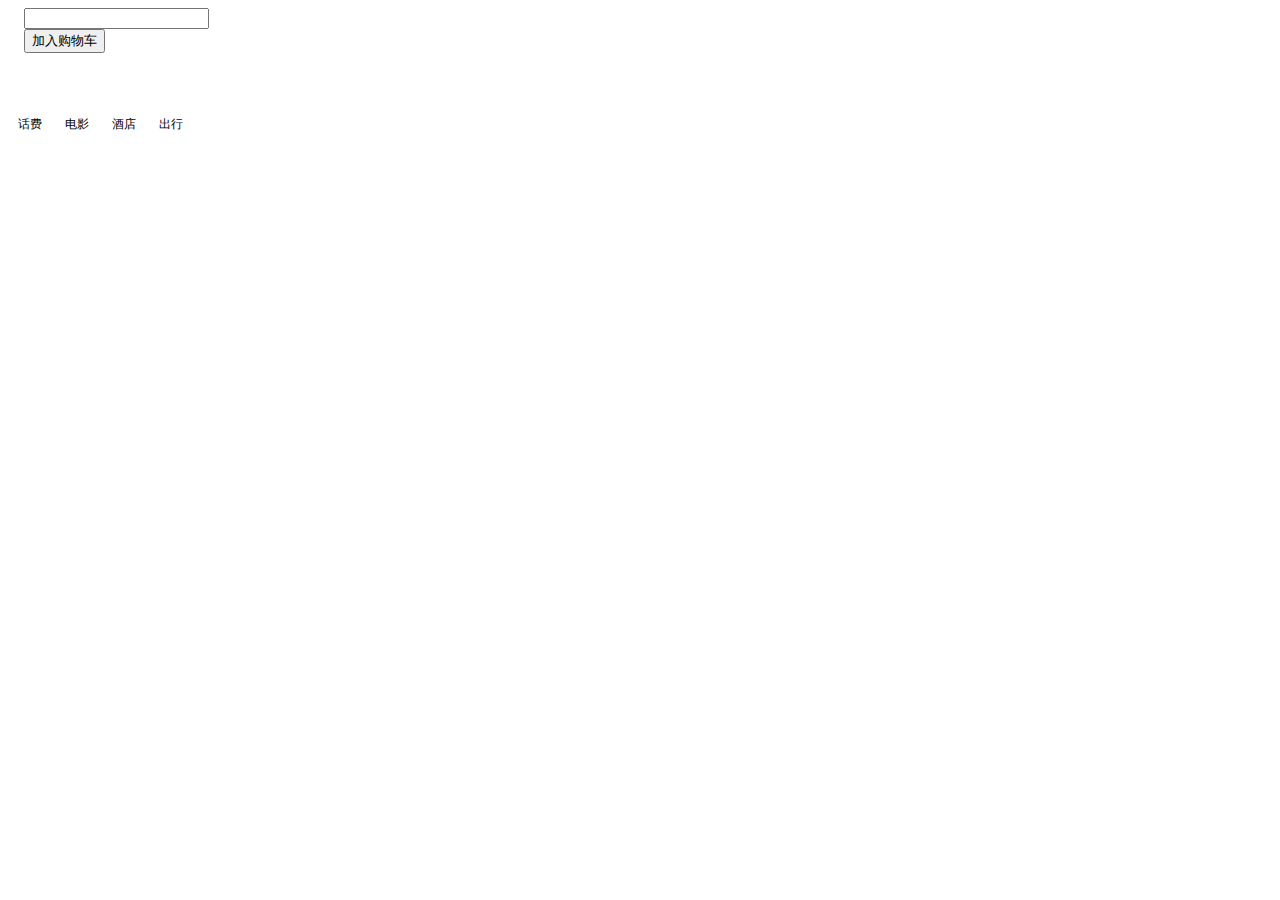
<file: cssBasics/icon/iconfont-font.html>
<!DOCTYPE html>
<html lang="en">
<head>
    <meta charset="UTF-8">
    <meta name="viewport" content="width=device-width, initial-scale=1.0">
    <meta http-equiv="X-UA-Compatible" content="ie=edge">
    <title>spirites</title>
    <style>
        @font-face {
            font-family: 'iconfont';  /* project id 1171871 */
            src: url('//at.alicdn.com/t/font_1171871_7ce4k8n4yx.eot');
            src: url('//at.alicdn.com/t/font_1171871_7ce4k8n4yx.eot?#iefix') format('embedded-opentype'),
            url('//at.alicdn.com/t/font_1171871_7ce4k8n4yx.woff2') format('woff2'),
            url('//at.alicdn.com/t/font_1171871_7ce4k8n4yx.woff') format('woff'),
            url('//at.alicdn.com/t/font_1171871_7ce4k8n4yx.ttf') format('truetype'),
            url('//at.alicdn.com/t/font_1171871_7ce4k8n4yx.svg#iconfont') format('svg');
}
        .bug{
            padding: 8px 0;
        }
        .list{
            padding-inline-start: 0px;
            font-size: 12px;
        }
       .item{
           display: inline-block;
           padding:5px 10px;
       }
       .list a{
           color: black;
           text-decoration:none;

       }
     .iconfont{
         font-family: 'iconfont';
     }
    .icon-server{
        font-size: 30px;
    }
    </style>
</head>
<body>
    <div class="search">
        <label for="search" class="iconfont icon-search ">&#xe61c;</label>
        <input type="text" name="search" id="search">
       
    </div>
    <div class="buy">
        <label for="" class="iconfont icon-cart">&#xe61d;</label>
        <button>加入购物车</button>
    </div>
    <div class="server">
        <ul class="list">
            <li class="item i-1">
                <a href="">
                    <span class="iconfont icon-server">&#xe638;</span>
                    <p>话费</p>
                </a>
            </li>
            <li class="item i-2">
                <a href="">
                    <span class="iconfont icon-server">&#xe6ee;</span>
                    <p>电影</p>
                </a>
            </li>
            <li class="item i-3">
                <a href="">
                    <span class="iconfont icon-server">&#xe6a0;</span>
                    <p>酒店</p>
                </a>
            </li>
            <li class="item i-4">
                <a href="">
                    <span class="iconfont icon-server">&#xe6fa;</span>
                    <p>出行</p>
                </a>
            </li> 
        </ul>
    </div>
</body>
</html>
</file>
<file: Synthesis/css/common.css>
/*reset*/
*{
  margin: 0;
  padding: 0;
  box-sizing: border-box;
}
a {
  text-decoration: none;
}
ul {
  list-style: none;
}
p{
  text-align: left;
  padding: 10px 20px;
}
/*common css*/
.clearfix::after {
  content: '';
  display: block;
  clear: both;
}
.btn {
  display: inline-block;
  font-size: 20px ;
  color: #fff;
  background-color: #f7ba3e;
  padding: 20px 40px;
  border-radius: 4px;
  opacity: .8;
  text-transform: uppercase;
}
.btn:hover {
  opacity: 1;
}
body {
  font: 14px/1.5 Arial;
  background-color:#eee;
  color: #444;
}
.layout {
  width: 1000px;
  margin: 0 auto;
}


/**/
html,body {
  height: 100%;
}
header {
  height: 100%;
  min-height: 600px;
  background: #000 url(../imgs/cover1.jpg) center center no-repeat;
  background-size: cover;
  position: relative;
}
header::before{
  content: '';
  display: block;
  position: absolute;
  top: 0;
  bottom: 0;
  left: 0;
  right: 0;
  background: rgba(0,0,0,0.2);
}
header .navbar{
  padding: 18px 20px;
  position: absolute;
  left: 0;
  right: 0;
}
header .logo {
  float: left;
  color:#fed136;
  font-size: 45px;
  font-style: oblique;
  font-weight: bold;
  
}
header .nav {
  float: right;

}
header .nav > li {
  float: left;
  margin: 10px;
  text-transform: uppercase;
}
header .nav a {
  display: block;
  color: #fff;
  font-size: 16px;
  padding:10px 5px;
  border-radius: 3px; 

}
header .nav a:hover {
  font-size: 20px;
  color: #fed136;
}
header .intro{
  position: absolute;
  top: 50%;
  left: 50%;
  transform: translate(-50%,-50%);
  color: #fff;
  text-align: center;
}
header .intro h1{
  font-size: 32px;
  font-style: italic;
  margin-bottom: 10px;
}
header .intro h2{
  font-size: 64px;
  font-weight: bolder;
  margin-bottom: 60px;
  text-transform: uppercase;
}

/* part1*/
section {
  padding: 100px 0 120px;
  text-align: center;
}
section:nth-child(odd) {
  width: 100%;
  height: 100%;
  background: #fff;
}
section .layout>h2 {
  font-size: 40px;
}
section .layout> p {
  margin: 10px 0 60px;
  text-align: center;

}
section .layout .service-intro > li{
  float: left;
  width: 33.3%;
  padding: 10px 20px;
}
section .layout> ul .iconfont{
  font-size: 60px;
  display: block;
  background: #f7ba3e;
  color: white;
  width: 90px;
  height:90px;
  margin: 0 auto 20px;
  border-radius: 50%;

}
section .layout> ul p{
  margin-top: 20px;
}


/* part2*/
section .list figure{
  float: left;
  width: calc(33.3% - 30px);
  margin: 15px;
  
}
section .article-list figure{
  height: 320px;
  background: #fff;
  border-radius: 10px;
  box-shadow: 2px 2px 5px #ccc;
 
}
section .list figure> a {
  display: block;
  position: relative;
  z-index: 1;
}
section .article-list a{
  height: 180px;
  overflow: hidden;

}
section .list figure>a:hover::before {
  content: '';
  color: #fff;
  font-size: 120px;
  background-color: #f7ba3e;
  opacity: 0.4;
  position: absolute;
  top: 0;
  bottom: 0;
  right: 0;
  left: 0;
  display: flex;
  align-items: center;
  justify-content: center;
  z-index: 2;
}
section .article-list figure>a:hover::before {
  content: '\271A';
}
section .article-list img {
  width: 100%;
  position:absolute;
   top:50%;
   left:50%;
   transform:translate(-50%,-50%);
  overflow: hidden;
}
section .list figcaption {
  font-size: 18px;
  font-weight: bold;
  margin-top: 20px;
}
section .list p{
  color: #666;
}
section .article-list p{
  display: -webkit-box;
  -webkit-box-orient: vertical;
  -webkit-line-clamp: 3;
  overflow: hidden;
  height: 75px;
}
/* part3*/

section .timeline>li::after {
  content: "";
  display: block;
  clear: both;
}
section .timeline img {
  width: 150px;
  height: 150px;
  border-radius: 50%;
  border: 10px solid rgba(247,186,62,.6);
}
section .timeline> li{
  margin-bottom: 60px ;
  position: relative;
}
section .timeline> li:nth-child(odd){
  padding-right: calc(50% - 75px);
  text-align: right;
}
section .timeline li:nth-child(odd) dl{
  margin-right: 180px;
}
section .timeline > li:nth-child(odd) img{
  float: right;
}
section .timeline > li:nth-child(even){
  padding-left: calc(50% - 75px);
  text-align: left;
}
section .timeline > li:nth-child(even) dl{
  margin-left: 180px;
}
section .timeline > li:nth-child(even) img{
  float: left;
}
section .timeline dt{
  font-size: 16px;
  font-weight: bold;
}
section .timeline dd:nth-of-type(1){
  color: #666;
}
section .timeline > li::before{
  content:'';
  position: absolute;
  left: 50%;
  top: 150px;
  margin-left: 0;
  display: inline-block;
  height: 80px;
  width: 2px;
  background: #f7ba3e;
}
section .timeline .end{
  display: inline-block;
  width: 100px;
  height: 100px;
  padding: 30px 0;
  text-align: center;
  font-style: italic;
  border-radius: 50%;
  border: 3px solid #f7ba3e;
  background: #f7ba3e;
  font-size: 20px;
  color: #fff

}

/*part4*/
section .breed-list img{
  width: 100%;
  height: 100%;
}

section .breed-list figure > a{
  width:220px;
  overflow: hidden;
  display:flex;
  align-items: center; 
  justify-content: center;
  border: 10px solid white;
  border-radius: 50%;
  margin: 0 auto;
}
section .breed-list figure > p{
  text-align: center;
}
section .breed-list figure > a:hover::before {
  content: '\2764';
}

.icon-share {
  text-align:center;
}
.icon-share li{
  display:inline-block;
  margin: 10px;
}
.icon-share > li > a{
  display:flex;
  align-items: center;
  justify-content: center; 
  width: 50px;
  height:50px;
  background-color: #444;
  border-radius: 50%;
  font-size: 20px;
  color: white;
}
.icon-share > li > a:hover {
  background-color: #f7ba3e;
}


/*part5*/
#contact{
  background: url(../imgs/cover2.jpg);
  color: #ccc;
}
#contact form{
  min-width: 400px;
}
#contact .info{
  float: left;
  width: 48%;
  margin-right: 3%;
}
#contact .info input{
  display: block; 
  float: left;
  width: 100%;
  padding: 20px;
  height: 60px;
  margin-bottom: 20px;
  border-radius: 5px;
  border: none;
  
}
#contact .info2{
  display: block;
  float: right;
  width: 48%;
  height: 220px;
}
#contact .info2 textarea{
  padding: 20px;
  height: 100%;
  width: 100%;
  border-radius: 5px;
}
#contact .btn{
  margin-top: 30px;
  position: relative;
  right: 240px;
 
}


.foot{
  float: left;
  width: 33.3%;
}

.warning,.copyright{
  padding: 20px 20px;
}
.warning a{
  margin: 0 20px;
  float: right;
  display: inline-block;
  color: #f7ba3e;
}
.warning a:hover{
  text-decoration: underline;
}
</file>
